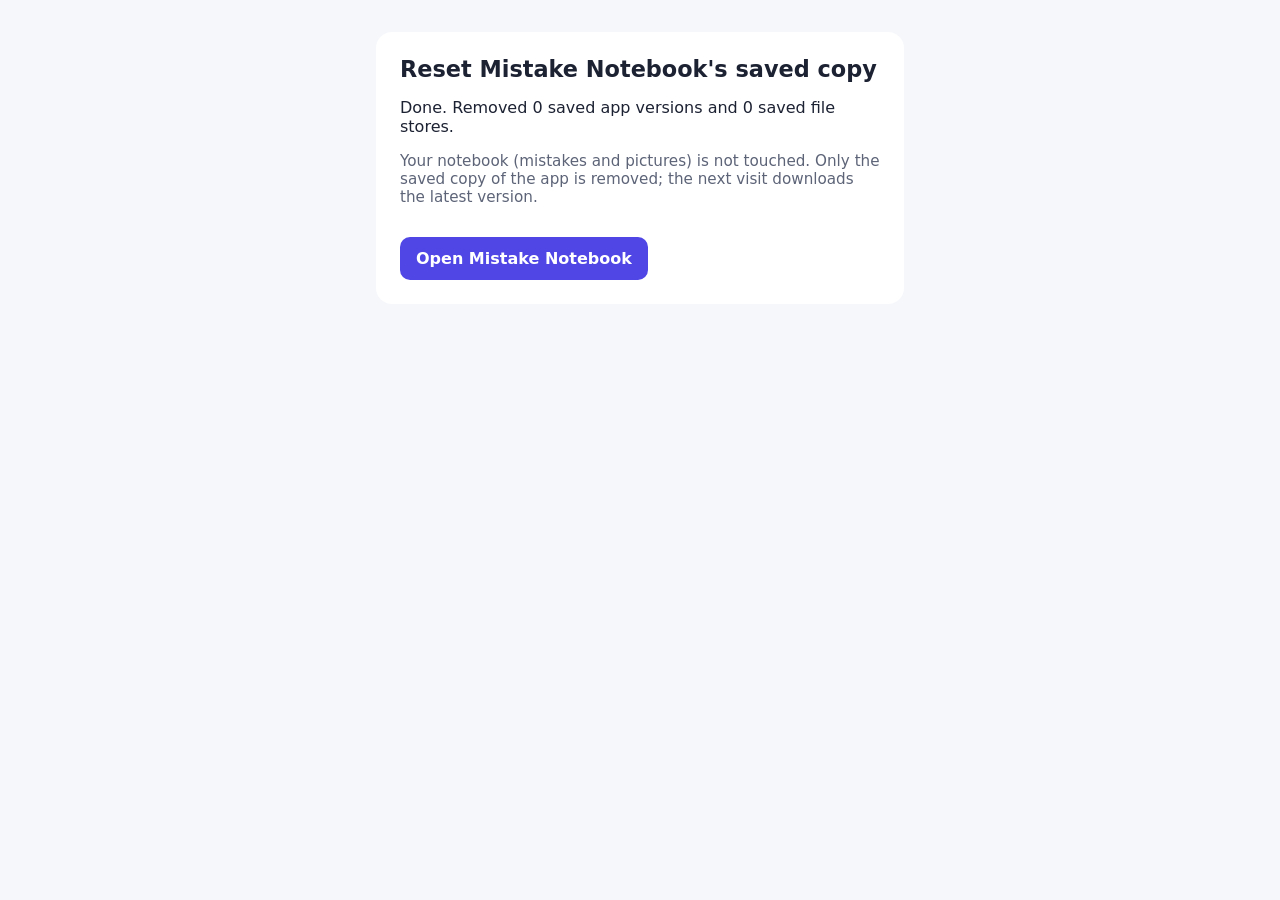
<file: reset.html>
<!doctype html>
<html lang="en">
  <head>
    <meta charset="UTF-8" />
    <meta name="viewport" content="width=device-width, initial-scale=1.0" />
    <title>Reset Mistake Notebook</title>
    <style>
      body { font-family: system-ui, sans-serif; background: #f6f7fb; color: #1d2233; margin: 0; padding: 32px 16px; }
      main { max-width: 480px; margin: 0 auto; background: #fff; border-radius: 16px; padding: 24px; }
      h1 { font-size: 1.4rem; margin-top: 0; }
      a { display: inline-block; margin-top: 16px; background: #4f46e5; color: #fff; padding: 12px 16px; border-radius: 10px; text-decoration: none; font-weight: 600; }
      .note { color: #5d6478; font-size: 0.95rem; }
    </style>
  </head>
  <body>
    <main>
      <h1>Reset Mistake Notebook's saved copy</h1>
      <p id="status">Working…</p>
      <p class="note">Your notebook (mistakes and pictures) is not touched. Only the saved copy of the app is removed; the next visit downloads the latest version.</p>
      <a href="./">Open Mistake Notebook</a>
    </main>
    <script>
      // The escape if the app ever seems stuck on an old version. This page is never served from the
      // saved copy, so it works even then: it unregisters this app's service worker and deletes its
      // caches. The notebook lives in localStorage and IndexedDB, which this does not touch.
      ;(async () => {
        const status = document.getElementById('status')
        try {
          const here = new URL('./', location.href).href
          const registrations = navigator.serviceWorker ? await navigator.serviceWorker.getRegistrations() : []
          const ours = registrations.filter((registration) => registration.scope === here)
          await Promise.all(ours.map((registration) => registration.unregister()))
          const names = 'caches' in window ? await caches.keys() : []
          const ourCaches = names.filter((name) => name.includes(here) || name.startsWith('reader-'))
          await Promise.all(ourCaches.map((name) => caches.delete(name)))
          status.textContent = `Done. Removed ${ours.length} saved app version${ours.length === 1 ? '' : 's'} and ${ourCaches.length} saved file store${ourCaches.length === 1 ? '' : 's'}.`
        } catch (error) {
          status.textContent = `Couldn't reset: ${error.message}`
        }
      })()
    </script>
  </body>
</html>
</file>
